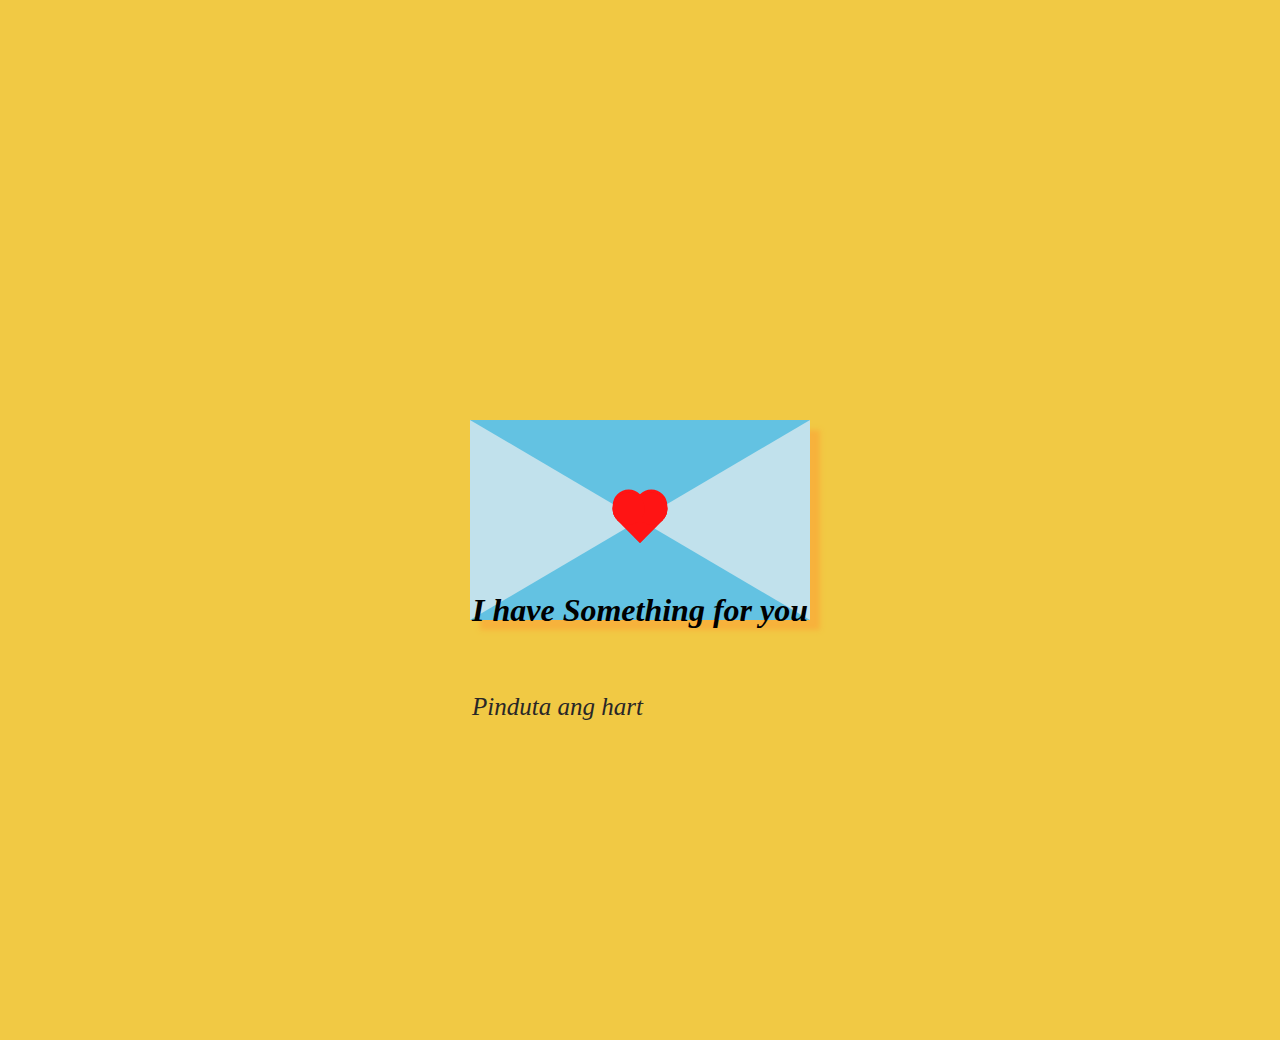
<file: index.html>
<!DOCTYPE html>
<html lang="en">
  <head>
    <meta charset="UTF-8" />
    <meta name="viewport" content="width=device-width, initial-scale=1.0" />
    <title>For you</title>
    <link rel="stylesheet" href="main.css" />
  </head>
  <body>
    <div id="card">
      <a href="letter.html"><div class="heart"></div></a>
      <a href="letter.html"> <div class="heart1"></div></a>
      <a href="letter.html"> <div class="heart2"></div></a>
      <a href="letter.html"> <div class="heart3"></div></a>
      <a href="letter.html"> <div class="heart4"></div></a>
    </div>

    <div class="text">
      <h1>I have Something for you</h1>
      <br />
      <p>Pinduta ang hart</p>
    </div>
  </body>
</html>
</file>
<file: main.css>
body {
    margin: 70px; 
    padding: 0; 
    height: 100vh; 
    display: flex;
    justify-content: center;
    align-items: center;
    background-color: #f1c944;
  }
  
  #card {
    width: 0; 
    height: 0; 
    border-top: 100px solid #63c2e2;
    border-right: 170px solid #c1e1ec;
    border-bottom: 100px solid #63c2e2;
    border-left: 170px solid #c1e1ec;
    box-shadow: 10px 10px 5px #f7b23c;
  }
  
  .heart {
    width: 32px; 
    height: 32px; 
    background-color: #f11414;
    transform: translate(-50%, -50%) rotate(45deg);
    animation: heartbeat 1.4s infinite; 
  }
  
  .heart:before {
    content: ""; 
    position: absolute; 
    top: 0; 
    bottom: 0; 
    width: 100%; 
    height: 100%; 
    background-color: #ff1414; 
    transform: translateY(-50%);
    border-radius: 50%;
  }
  
  .heart:after {
    content: ""; 
    position: absolute; 
    top: 0; 
    bottom: 0; 
    width: 100%; 
    height: 100%; 
    background-color: #ff1414; 
    transform: translateX(-50%);
    border-radius: 50%; 
  }
  
  @keyframes heartbeat {
    0% { transform: translate(-50%, -50%) rotate(45deg) scale(1); }
    25% { transform: translate(-50%, -50%) rotate(45deg) scale(1); }
    30% { transform: translate(-50%, -50%) rotate(45deg) scale(1.4); }
    50% { transform: translate(-50%, -50%) rotate(45deg) scale(1.2); }
    70% { transform: translate(-50%, -50%) rotate(45deg) scale(1.4); }
    100% { transform: translate(-50%, -50%) rotate(45deg) scale(1); }
  }
  
  .heart1 {
    width: 32px; 
    height: 32px; 
    background-color: #ff1414;
    transform: translate(-50%, -160%) rotate(45deg); 
  }
  
  .heart1:before {
    content: ""; 
    position: absolute; 
    top: 0; 
    bottom: 0; 
    width: 100%; 
    height: 100%; 
    background-color: #ff1414; 
    transform: translateY(-50%);
    border-radius: 50%;
  }
  
  .heart1:after {
    content: ""; 
    position: absolute; 
    top: 0; 
    bottom: 0; 
    width: 100%; 
    height: 100%; 
    background-color: #ff1414; 
    transform: translateX(-50%);
    border-radius: 50%; 
  }
  
  
  .heart1 {
    animation: heart1 2.5s ease-out 1s infinite; }
  
  @keyframes heart1 {
    0% {transform: translateY(-200%) translateX(0) scale(0.25) rotate(45deg); opacity: 1;}
   
  100% {transform: translateY(-400%) translateX(0) scale(1) rotate(50deg); opacity: 0;}
  }
  
  .heart2 {
    width: 32px; 
    height: 32px; 
    background-color: #ff1414;
    transform: translate(-50%, -250%) rotate(45deg); 
  }
  
  .heart2:before {
    content: ""; 
    position: absolute; 
    top: 0; 
    bottom: 0; 
    width: 100%; 
    height: 100%; 
    background-color: #ff1414; 
    transform: translateY(-50%);
    border-radius: 50%;
  }
  
  .heart2:after {
    content: ""; 
    position: absolute; 
    top: 0; 
    bottom: 0; 
    width: 100%; 
    height: 100%; 
    background-color: #ff1414; 
    transform: translateX(-50%);
    border-radius: 50%; 
  }
  
  .heart2 {
    animation: heart2 4s ease-out 1s infinite; }
  
  @keyframes heart2 {
    0% {transform: translateY(-300%) translateX(-100%) scale(0.25) rotate(-20deg); opacity: 0.2;}
   
  100% {transform: translateY(-500%) translateX(-10%) scale(1) rotate(45deg); opacity: 0;}
  }
  
  .heart3 {
    width: 32px; 
    height: 32px; 
    background-color: #ff1414;
    transform: translate(-50%, -350%) rotate(45deg); 
  }
  
  .heart3:before {
    content: ""; 
    position: absolute; 
    top: 0; 
    bottom: 0; 
    width: 100%; 
    height: 100%; 
    background-color: #ff1414; 
    transform: translateY(-50%);
    border-radius: 50%;
  }
  
  .heart3:after {
    content: ""; 
    position: absolute; 
    top: 0; 
    bottom: 0; 
    width: 100%; 
    height: 100%; 
    background-color: #ff1414; 
    transform: translateX(-50%);
    border-radius: 50%; 
  }
  
  .heart3 {
    animation: heart3 2s ease-out 1s infinite; }
  
  @keyframes heart3 {
    0% {transform: translateY(-430%) translateX(-100%) scale(0.25) rotate(20deg); opacity: 0.2;}
   
  100% {transform: translateY(-650%) translateX(-10%) scale(1) rotate(60deg); opacity: 0;}
  }
  
  .heart4 {
    width: 32px; 
    height: 32px; 
    background-color: #ff1414;
    transform: translate(-50%, -450%) rotate(45deg); 
  }
  
  .heart4:before {
    content: ""; 
    position: absolute; 
    top: 0; 
    bottom: 0; 
    width: 100%; 
    height: 100%; 
    background-color: #ff1414; 
    transform: translateY(-50%);
    border-radius: 50%;
  }
  
  .heart4:after {
    content: ""; 
    position: absolute; 
    top: 0; 
    bottom: 0; 
    width: 100%; 
    height: 100%; 
    background-color: #ff1414; 
    transform: translateX(-50%);
    border-radius: 50%; 
  }
  
  
  .heart4 {
    animation: heart4 2.3s ease-out 1s infinite; }
  
  @keyframes heart4 {
    0% {transform: translateY(-450%) translateX(-100%) scale(0.25) rotate(45deg); opacity: 0.2;}
   
  100% {transform: translateY(-750%) translateX(-10%) scale(1) rotate(80deg); opacity: 0;}
  }


  .text{
    position: absolute;
    font-style: italic;
    bottom: 16%;
    margin: 10px;

    
  }
  p{
    font-size: 25px;
    font-style: italic;
    color: #292727;
  }
</file>
